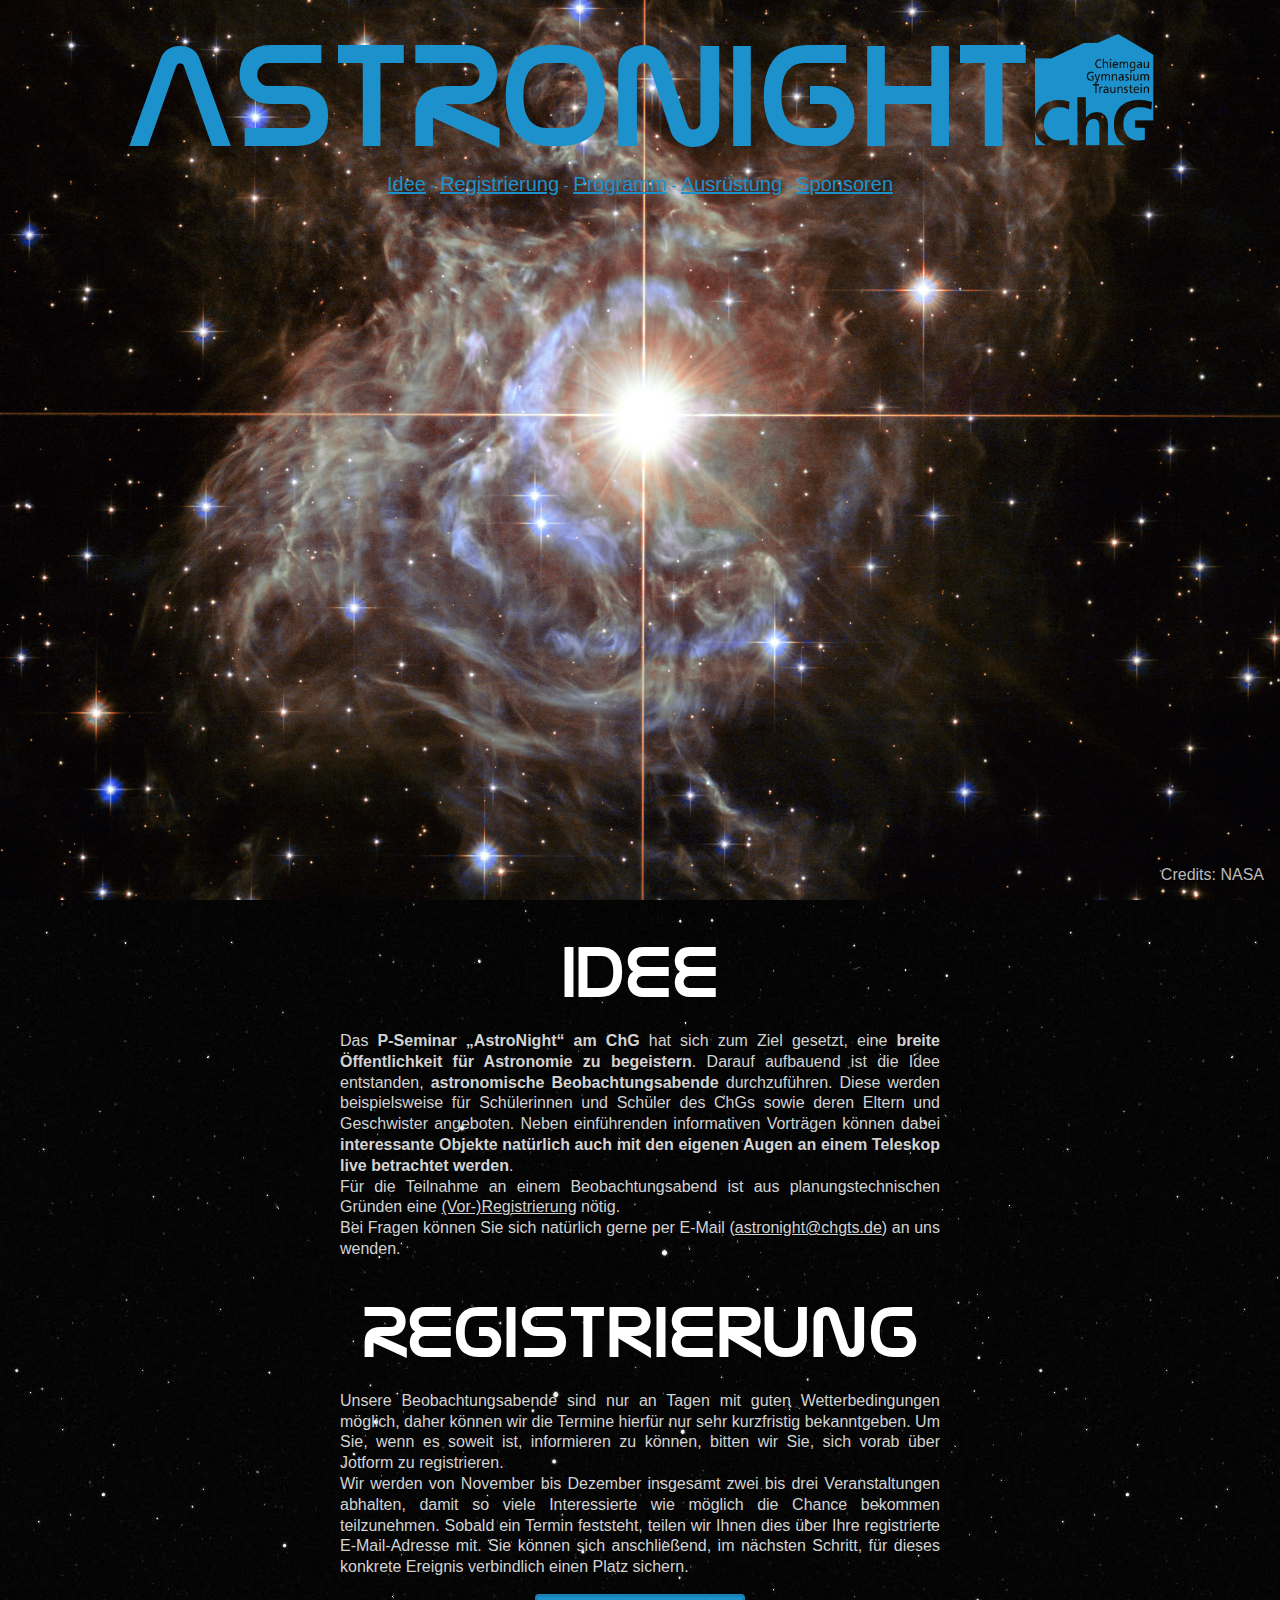
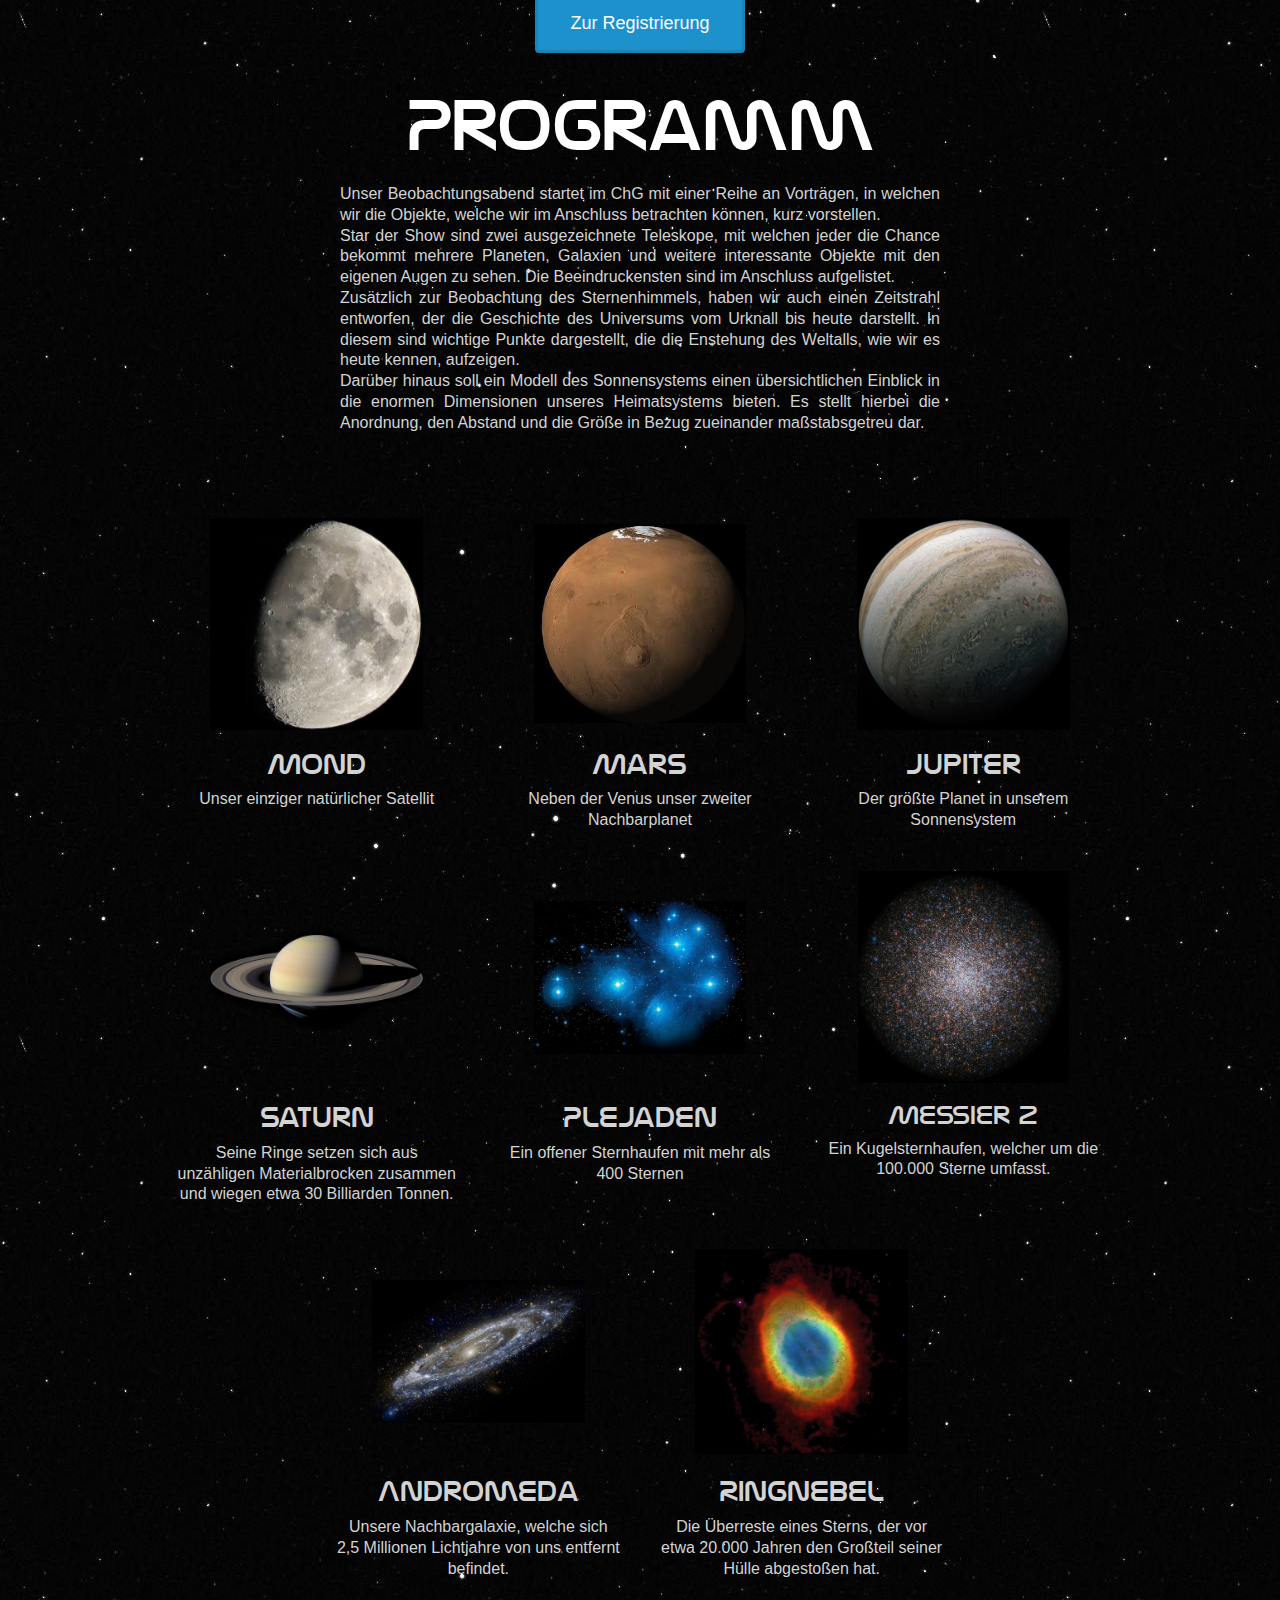
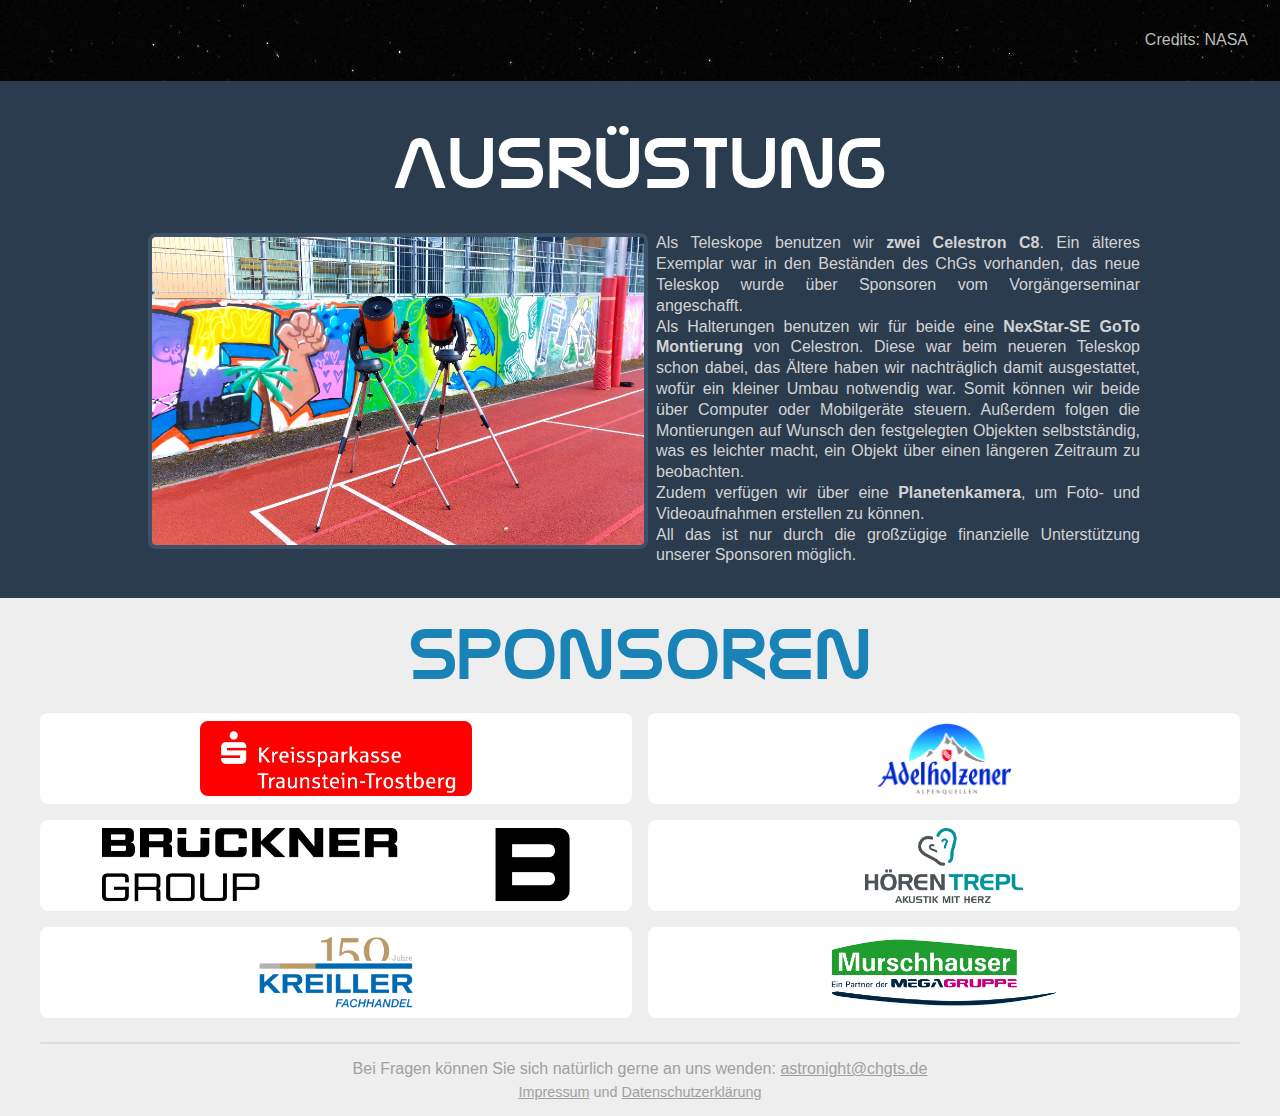
<file: index.html>
<!DOCTYPE html>
<html lang="en">
    <head>
        <meta charset="UTF-8" />
        <meta http-equiv="X-UA-Compatible" content="IE=edge" />
        <meta name="viewport" content="width=device-width, initial-scale=1.0" />
        <link rel="stylesheet" type="text/css" href="css/styles.css" />
        <title>Astronight</title>
    </head>

    <body>
        <nav class="navbar">
            <div class="navbar-background">
                <div class="navbar-container">
                    <a href="#" style="text-decoration: none">
                        <div class="navbar-title">ASTRONIGHT</div>
                        <img
                            src="images/ChGLogo.png"
                            class="navbar-title-image"
                        />
                    </a>
                    <div class="navbar-toggle" id="mobile-menu">
                        <span class="bar"></span>
                        <span class="bar"></span>
                        <span class="bar"></span>
                    </div>
                    <ul class="navbar-menu">
                        <li class="navbar-item">
                            <a class="navbar-links" href="#idea"> Idee </a>
                        </li>
                        <span class="navbar-item-separator"></span>
                        <li class="navbar-item">
                            <a class="navbar-links" href="#events">
                                Registrierung
                            </a>
                        </li>
                        <span class="navbar-item-separator"></span>
                        <li class="navbar-item">
                            <a class="navbar-links" href="#agenda"> Programm </a>
                        </li>
                        <span class="navbar-item-separator"></span>
                        <li class="navbar-item">
                            <a class="navbar-links" href="#equipment">
                                Ausrüstung
                            </a>
                        </li>
                        <span class="navbar-item-separator"></span>
                        <li class="navbar-item">
                            <a class="navbar-links" href="#sponsors">
                                Sponsoren
                            </a>
                        </li>
                    </ul>
                </div>
            </div>
        </nav>

        <div
            onclick="hideFullscreenImage()"
            class="fullscreenImageView-background"
        >
            <div class="fullscreenImageView-container">
                <img
                    class="fullscreenImageView"
                    src="images/equipment/teleskope.jpg"
                />
            </div>
        </div>

        <!-- Hero Section -->
        <div class="hero">
            <div class="hero-title-container">
                <div class="hero-title">ASTRONIGHT</div>
                <img src="images/ChGLogo.png" class="hero-title-image" />
                <div class="hero-links-container">
                    <a href="#idea" class="hero-links">Idee</a> -
                    <a href="#events" class="hero-links">Registrierung</a> -
                    <a href="#agenda" class="hero-links">Programm</a> -
                    <a href="#equipment" class="hero-links">Ausrüstung</a> -
                    <a href="#sponsors" class="hero-links">Sponsoren</a>
                </div>
            </div>
            <div class="hero-image-container">
                <img class="hero-image" />
            </div>
            <div class="hero-arrow-container">
                <div class="hero-arrow"></div>
            </div>
            <div class="hero-credits">Credits: NASA</div>
        </div>

        <div class="primarySection">
            <!-- Registration Section -->
            <a id="idea"></a>
            <div class="idea">
                <div
                    id="idea-sectionHeader"
                    class="sectionHeader-container sectionHeader"
                >
                    Idee
                </div>
                <div class="idea-info">
                    <p>
                        Das <b>P-Seminar „AstroNight“ am ChG</b> hat sich zum
                        Ziel gesetzt, eine
                        <b>breite Öffentlichkeit für Astronomie zu begeistern</b
                        >. Darauf aufbauend ist die Idee entstanden,
                        <b>astronomische Beobachtungsabende</b> durchzuführen.
                        Diese werden beispielsweise für Schülerinnen und Schüler
                        des ChGs sowie deren Eltern und Geschwister angeboten.
                        Neben einführenden informativen Vorträgen können dabei<b>
                            interessante Objekte natürlich auch mit den eigenen
                            Augen an einem Teleskop live betrachtet werden</b
                        >.
                    </p>
                    <p>
                        Für die Teilnahme an einem Beobachtungsabend ist aus
                        planungstechnischen Gründen eine
                        <a class="link" href="#events">(Vor-)Registrierung</a>
                        nötig.
                    </p>
                    <p>
                        Bei Fragen können Sie sich natürlich gerne per E-Mail (<a
                            class="link"
                            href="mailto:astronight@chgts.de"
                            >astronight@chgts.de</a
                        >) an uns wenden.
                    </p>
                </div>
            </div>
            <a id="events"></a>
            <div class="registration">
                <div
                    id="registration-sectionHeader"
                    class="sectionHeader-container sectionHeader"
                >
                    Registrierung
                </div>
                <div class="registration-info">
                    <p>
                        Unsere Beobachtungsabende sind nur an Tagen mit guten
                        Wetterbedingungen möglich, daher können wir die Termine
                        hierfür nur sehr kurzfristig bekanntgeben. Um Sie, wenn
                        es soweit ist, informieren zu können, bitten wir Sie,
                        sich vorab über Jotform zu registrieren.
                    </p>
                    <p>
                        Wir werden von November bis Dezember insgesamt zwei bis
                        drei Veranstaltungen abhalten, damit so viele
                        Interessierte wie möglich die Chance bekommen
                        teilzunehmen. Sobald ein Termin feststeht, teilen wir
                        Ihnen dies über Ihre registrierte E-Mail-Adresse mit. Sie
                        können sich anschließend, im nächsten Schritt, für dieses
                        konkrete Ereignis verbindlich einen Platz sichern.
                    </p>
                </div>

                <div class="registration-button-container">
                    <button
                        onclick="jumpToRegistrationForm()"
                        class="registration-button"
                    >
                        Zur Registrierung
                    </button>
                </div>
            </div>

            <!-- agenda Section -->
            <a id="agenda"></a>
            <div class="agenda">
                <div
                    id="agenda-sectionHeader"
                    class="sectionHeader-container sectionHeader"
                >
                    Programm
                </div>
                <div class="agenda-info">
                    <p>
                        Unser Beobachtungsabend startet im ChG mit einer Reihe an
                        Vorträgen, in welchen wir die Objekte, welche wir im
                        Anschluss betrachten können, kurz vorstellen.
                    </p>
                    <p>
                        Star der Show sind zwei ausgezeichnete Teleskope, mit
                        welchen jeder die Chance bekommt mehrere Planeten,
                        Galaxien und weitere interessante Objekte mit den eigenen
                        Augen zu sehen. Die Beeindruckensten sind im Anschluss
                        aufgelistet.
                    </p>
                    <p>
                        Zusätzlich zur Beobachtung des Sternenhimmels, haben wir
                        auch einen Zeitstrahl entworfen, der die Geschichte des
                        Universums vom Urknall bis heute darstellt. In diesem
                        sind wichtige Punkte dargestellt, die die Enstehung des
                        Weltalls, wie wir es heute kennen, aufzeigen.
                    </p>
                    <p>
                        Darüber hinaus soll ein Modell des Sonnensystems einen
                        übersichtlichen Einblick in die enormen Dimensionen
                        unseres Heimatsystems bieten. Es stellt hierbei die
                        Anordnung, den Abstand und die Größe in Bezug zueinander
                        maßstabsgetreu dar.
                    </p>
                </div>

                <div class="agenda-object-pool">
                    <div class="agenda-object">
                        <img
                            src="images/agendaObjects/mond.jpeg"
                            class="agenda-object-image"
                        />
                        <div class="agenda-object-title">Mond</div>
                        <div class="agenda-object-information">
                            Unser einziger natürlicher Satellit
                        </div>
                    </div>
                    <div class="agenda-object">
                        <img
                            src="images/agendaObjects/mars.jpg"
                            class="agenda-object-image"
                        />
                        <div class="agenda-object-title">Mars</div>
                        <div class="agenda-object-information">
                            Neben der Venus unser zweiter Nachbarplanet
                        </div>
                    </div>
                    <div class="agenda-object">
                        <img
                            src="images/agendaObjects/jupiter.jpg"
                            class="agenda-object-image"
                        />
                        <div class="agenda-object-title">Jupiter</div>
                        <div class="agenda-object-information">
                            Der größte Planet in unserem Sonnensystem
                        </div>
                    </div>
                    <div class="agenda-object">
                        <img
                            src="images/agendaObjects/saturn.png"
                            class="agenda-object-image"
                        />
                        <div class="agenda-object-title">Saturn</div>
                        <div class="agenda-object-information">
                            Seine Ringe setzen sich aus unzähligen
                            Materialbrocken zusammen und wiegen etwa 30
                            Billiarden Tonnen.
                        </div>
                    </div>
                    <div class="agenda-object">
                        <img
                            src="images/agendaObjects/plejaden.jpeg"
                            class="agenda-object-image"
                        />
                        <div class="agenda-object-title">Plejaden</div>
                        <div class="agenda-object-information">
                            Ein offener Sternhaufen mit mehr als 400 Sternen
                        </div>
                    </div>
                    <div class="agenda-object">
                        <img
                            src="images/agendaObjects/M2.jpg"
                            class="agenda-object-image"
                        />
                        <div
                            class="agenda-object-title"
                            style="font-size: 1.8rem"
                        >
                            Messier 2
                        </div>
                        <div class="agenda-object-information">
                            Ein Kugelsternhaufen, welcher um die 100.000 Sterne
                            umfasst.
                        </div>
                    </div>
                    <div class="agenda-object">
                        <img
                            src="images/agendaObjects/andromeda.jpg"
                            class="agenda-object-image"
                        />
                        <div class="agenda-object-title">Andromeda</div>
                        <div class="agenda-object-information">
                            Unsere Nachbargalaxie, welche sich 2,5 Millionen
                            Lichtjahre von uns entfernt befindet.
                        </div>
                    </div>
                    <div class="agenda-object">
                        <img
                            src="images/agendaObjects/M57.jpg"
                            class="agenda-object-image"
                        />
                        <div class="agenda-object-title">Ringnebel</div>
                        <div class="agenda-object-information">
                            Die Überreste eines Sterns, der vor etwa 20.000
                            Jahren den Großteil seiner Hülle abgestoßen hat.
                        </div>
                    </div>
                </div>
                <div class="agenda-credits">Credits: NASA</div>
            </div>
        </div>

        <!-- Ausrüstung -->
        <a id="equipment"></a>
        <div class="equipment">
            <div
                id="equipment-sectionHeader"
                class="sectionHeader-container sectionHeader"
            >
                Ausrüstung
            </div>
            <div class="equipment-content-container clearfix">
                <a id="Ausruestung"></a>
                <img
                    src="images/equipment/teleskope.jpg"
                    class="equipment-section-content-image"
                    onclick="showFullscreenImage('images/equipment/teleskope.jpg')"
                />
                <p>
                    Als Teleskope benutzen wir <b>zwei Celestron C8</b>. Ein
                    älteres Exemplar war in den Beständen des ChGs vorhanden, das
                    neue Teleskop wurde über Sponsoren vom Vorgängerseminar
                    angeschafft.
                </p>

                <p>
                    Als Halterungen benutzen wir für beide eine
                    <b>NexStar-SE GoTo Montierung</b>
                    von Celestron. Diese war beim neueren Teleskop schon dabei,
                    das Ältere haben wir nachträglich damit ausgestattet, wofür
                    ein kleiner Umbau notwendig war. Somit können wir beide über
                    Computer oder Mobilgeräte steuern. Außerdem folgen die
                    Montierungen auf Wunsch den festgelegten Objekten
                    selbstständig, was es leichter macht, ein Objekt über einen
                    längeren Zeitraum zu beobachten.
                </p>
                <p>
                    Zudem verfügen wir über eine <b>Planetenkamera</b>, um Foto-
                    und Videoaufnahmen erstellen zu können.
                </p>
                <p>
                    All das ist nur durch die großzügige finanzielle
                    Unterstützung unserer Sponsoren möglich.
                </p>
            </div>
        </div>

        <!-- Closing Section -->
        <div class="closingSection">
            <a id="sponsors"></a>
            <div
                id="sponsors-sectionHeader"
                class="sectionHeader-container sectionHeader"
            >
                Sponsoren
            </div>
            <div class="sponsor-logo-pool">
                <a href="https://www.spk-ts.de/de/home.html">
                    <div class="sponsor-logo-container">
                        <img
                            class="sponsor-logo-image"
                            style="border-radius: 8px"
                            src="images/sponors/Kreissparkasse.png"
                        />
                    </div>
                </a>
                <a href="https://www.adelholzener.de">
                    <div class="sponsor-logo-container">
                        <img
                            class="sponsor-logo-image"
                            src="images/sponors/Adelholzner.jpg"
                        />
                    </div>
                </a>
                <a href="https://www.brueckner.com/de">
                    <div class="sponsor-logo-container">
                        <img
                            class="sponsor-logo-image"
                            src="images/sponors/BruecknerGroup_logo.png"
                        />
                    </div>
                </a>
                <a href="https://www.hoeren-trepl.de">
                    <div class="sponsor-logo-container">
                        <img
                            class="sponsor-logo-image"
                            src="images/sponors/Hoeren_logo.png"
                        />
                    </div>
                </a>
                <a href="https://www.kreiller.de">
                    <div class="sponsor-logo-container">
                        <img
                            class="sponsor-logo-image"
                            src="images/sponors/Kreiller_logo.png"
                        />
                    </div>
                </a>
                <a href="https://www.murschhauser.de">
                    <div class="sponsor-logo-container">
                        <img
                            class="sponsor-logo-image"
                            src="images/sponors/Murschhauser.png"
                        />
                    </div>
                </a>
            </div>

            <div class="footnote-separator"></div>

            <div class="footnote-container">
                Bei Fragen können Sie sich natürlich gerne an uns wenden:
                <a class="footnote-link" href="mailto:astronight@chgts.de"
                    >astronight@chgts.de</a
                >
                <div class="legalInformation">
                    <a
                        class="footnote-link legalInformation"
                        href="https://chgtraunstein.de/de/impressum/"
                    >
                        Impressum</a
                    >
                    und
                    <a
                        class="footnote-link legalInformation"
                        href="https://chgtraunstein.de/de/datenschutz/"
                    >
                        Datenschutzerklärung</a
                    >
                </div>
            </div>
        </div>

        <script src="app.js"></script>
    </body>
</html>
</file>
<file: css/styles.css>
/* General */
@font-face {
    font-family: "nasaliza";
    src: url(../fonts/nasaliza.ttf);
}

* {
    margin: 0;
    padding: 0;

    font-family: Sans-Serif;
    color: lightgray;
    font-size: 1rem;
}

body {
    background-color: black;
}

:target {
    display: block;
    position: relative;
    top: -80px;
}

.clearfix::after {
    content: "";
    clear: both;
    display: table;
}

.link {
    color: lightgray;
}
.link:hover {
    color: white;
}

/*Nav Bar*/
.navbar {
    display: flex;
    width: 100vw;
    height: 80px;
    position: fixed;
    top: 0px;
    z-index: 1;

    justify-content: center;
    align-items: center;

    font-size: 1.2rem;

    opacity: 0;
    transition: opacity 0.25s ease-in-out;
}
.navbar-container {
    display: flex;
    align-items: center;
    justify-content: space-between;

    height: 100%;
    width: 100%;
    max-width: 1300px;

    margin: 0 auto;
}
.navbar-background {
    display: flex;
    width: 100%;
    height: 100%;
    background: #131313;
}

.navbar-title {
    display: inline;
    font-size: 80px;
    font-family: "nasaliza";
    color: rgb(29, 145, 204);
}
.navbar-title-image {
    display: inline;
    height: 55px;
}
@media screen and (max-width: 700px) {
    .navbar-title {
        font-size: 11vw;
    }
    .navbar-title-image {
        height: 7.56vw;
    }
}

.navbar-menu {
    align-items: center;
    list-style: none;
    grid-template-columns: auto;
    width: calc(100vw - 64px);
    padding: 32px;

    position: absolute;
    display: grid;
    left: 0;
    top: 80px;
    z-index: -1;
    background: rgb(23, 33, 42);
    transform: translateY(-100%);

    transition: all 0.4s ease;
}
.navbar-menu.active {
    transform: translateY(0%);
}

.navbar-item-separator {
    text-align: center;
    position: relative;
    left: 50%;
    /* left: 0; */
    transform: translateX(-50%);
    margin: 8px 0px;
    max-width: 300px;
    height: 1px;
    background-color: #ffffff55;
}
.navbar-item {
    display: flex;
    width: 100%;
    height: 100%;
}

.navbar-links {
    display: flex;
    align-items: center;
    padding: 0 16px;
    margin: auto;
    height: 100%;

    color: #fff;
    text-decoration: none;
    font-size: 25px;
    transition: all 0.3s ease;
}
.navbar-links:hover {
    color: #8c8c8c;
    transition: all 0.3s ease;
}

.navbar-toggle .bar {
    width: 25px;
    height: 3px;
    margin: 5px auto;
    transition: all 0.5s ease-in-out;
    background: #fff;
    display: block;
    cursor: pointer;
}

#mobile-menu.is-active .bar:nth-child(2) {
    opacity: 0;
}

#mobile-menu.is-active .bar:nth-child(1) {
    transform: translateY(8px) rotate(45deg);
}

#mobile-menu.is-active .bar:nth-child(3) {
    transform: translateY(-8px) rotate(-45deg);
}

@media screen and (max-width: 1350px) {
    #mobile-menu {
        margin-right: 32px;
    }
    .navbar-title {
        margin-left: 32px;
    }
}
@media screen and (max-width: 700px) {
    .navbar-title {
        margin-left: 12px;
    }
    .hero-titleItem-image {
        height: 8.5vw;
    }
}
@media screen and (max-width: 500px) {
    #mobile-menu {
        margin-right: 16px;
    }
}

.fullscreenImageView-background {
    display: flex;
    opacity: 0;
    position: fixed;
    top: 0;
    left: 0;
    z-index: 2;
    width: 100vw;
    height: 100vh;
    background-color: #000000aa;
    pointer-events: none;

    transition: opacity 0.25s ease;
}
.fullscreenImageView-background.active {
    opacity: 1;
    pointer-events: all;
}
.fullscreenImageView-container {
    width: calc(100vw - 64px);
    height: calc(100vh - 64px);
    padding: 32px;
}
.fullscreenImageView {
    max-width: 100%;
    max-height: 100%;
    object-fit: contain;
    position: relative;
    left: 50%;
    top: 50%;
    transform: translate(-50%, -50%);

    border-radius: 8px;
    border: 5px solid #3b5269;
}

/* Hero */
.hero {
    display: block;
    height: 100vh;
    align-items: center;
}
.hero-title-container {
    width: 100vw;
    text-align: center;
    position: absolute;
    top: 16px;
}
.hero-title {
    display: inline;
    font-size: 13vw;
    font-family: "nasaliza";
    color: rgb(29, 145, 204);
}
.hero-title-image {
    height: 10vw;
}
.hero-links-container {
    transform: translate(0, -8px);
    color: rgb(29, 145, 204);
}
.hero-links {
    color: rgb(29, 145, 204);
    font-size: 1.25rem;
}
@media only screen and (min-width: 1100px) {
    .hero-title-container {
        margin-top: 0px;
    }
    .hero-title {
        font-size: 10rem;
    }
    .hero-title-image {
        height: 7rem;
    }
}
@media only screen and (max-width: 650px) {
    .hero-links-container {
        display: none;
    }
}

.hero-arrow-container {
    position: absolute;
    bottom: 16px;
    left: 50%;

    cursor: pointer;
}

.hero-arrow {
    opacity: 0;

    transform: translate(-50%, -250%);
    width: 45px;
    aspect-ratio: 194/88;

    background-image: url("../images/arrow.svg");
}

.hero-arrow.animateIn {
    opacity: 1;
    transform: translate(-50%, -100%);
    transition: all 3s cubic-bezier(0.05, 1, 0.55, 1.75);
}
.hero-arrow.animateOut {
    opacity: 0;
    transform: translate(-50%, 50%);
    transition: all 3s cubic-bezier(0.45, -0.75, 0.95, 0);
}

.hero-image-container {
    position: absolute;
    top: 0px;
    z-index: -1;
    width: 100vw;
    height: 100vh;
    text-align: center;
}
.hero-image {
    display: flex;
    position: absolute;
    width: inherit;
    height: inherit;
    object-fit: cover;

    opacity: 0;
    transition: opacity 2s;
}
.hero-image.contain {
    object-fit: contain;
}
.hero-credits {
    position: absolute;
    bottom: 16px;
    right: 16px;
    color: #bbb;
}

/* Sections */
.sectionHeader-container {
    height: auto;
    padding-bottom: 16px;
}
.sectionHeader {
    color: white;
    font-size: 5rem;
    font-family: "nasaliza";
    text-align: center;
}
#sponsors-sectionHeader {
    color: rgb(25, 131, 184);
    padding-bottom: 8px;
}
@media only screen and (max-width: 500px) {
    .sectionHeader {
        font-size: 14vw;
    }
}
@media only screen and (max-width: 700px) {
    #registration-sectionHeader {
        font-size: 12vw;
    }
    #equipment-sectionHeader {
        font-size: 12vw;
    }
}

.primarySection {
    background-image: url("../images/starBackground.png");
    background-repeat: repeat;
    background-attachment: scroll;
}
/* Idea */
.idea {
    padding: 32px 32px 16px;
}
.idea-info {
    margin: 0 auto;
    max-width: 600px;

    text-align: justify;
    line-height: 1.3;
}

@media only screen and (max-width: 500px) {
    .idea {
        padding: 32px 16px;
    }
    .idea-info {
        text-align: left;
    }
}

/* Events */
.registration {
    padding: 16px 32px 16px;
}
.registration-info {
    margin: 0 auto;
    max-width: 600px;

    text-align: justify;
    line-height: 1.3;
}

.registration-button-container {
    margin-top: 16px;
    text-align: center;
}
.registration-button {
    padding: 16px 32px;
    border-radius: 4px;
    border: solid;

    background-color: rgb(29, 145, 204);
    border-color: rgb(25, 130, 182);
    color: white;

    text-align: center;
    font-size: 18px;
    cursor: pointer;
}
.registration-button:hover {
    background-color: rgb(46, 157, 213);
    border-color: rgb(29, 145, 204);
}
.registration-button:active {
    background-color: rgb(29, 145, 204);
    border-color: rgb(25, 130, 182);
}

@media only screen and (max-width: 500px) {
    .registration {
        padding: 32px 16px;
    }
    .registration-info {
        text-align: left;
    }
}

/* Agenda */
.agenda {
    padding: 16px 32px 0px;
    align-content: center;
}
.agenda-info {
    margin: 0 auto;
    max-width: 600px;

    text-align: justify;
    line-height: 1.3;
}
.agenda-object-pool {
    padding: 64px 0 32px;

    display: flex;
    flex-wrap: wrap;

    width: 100%;
    max-width: 1000px;
    margin: 0 auto;
    justify-content: center;
}
.agenda-object {
    flex: 0 0 calc(33.33% - 10px);
    width: 100%;
    padding: 20px;
    box-sizing: border-box;
    vertical-align: middle;
    text-align: center;
    line-height: 1.3;
}
.agenda-object-title {
    padding-top: 8px;
    font-size: 2rem;
    font-family: "nasaliza";
}
.agenda-object-information {
    padding-top: 4px;
    text-decoration: none;
    margin: 0 auto;
}
.agenda-object-image {
    width: 75%;
    aspect-ratio: 1/1;
    object-fit: contain;
}
.agenda-credits {
    padding-bottom: 32px;
    text-align: right;
    color: #bbb;
}

@media only screen and (max-width: 1000px) {
    .agenda-object {
        flex: 0 0 calc(50% - 10px);
    }
    .agenda-object-image {
        max-width: 200px;
    }
}
@media only screen and (max-width: 600px) {
    .agenda-object-pool {
        padding-top: 32px;
    }
    .agenda-object {
        flex: 0 0 100%;
    }
    .agenda-object-image {
        max-width: 250px;
    }
    .agenda-credits {
        padding-bottom: 16px;
    }
}
@media only screen and (max-width: 500px) {
    .agenda {
        padding: 32px 16px 0px;
    }
    .agenda-info {
        text-align: left;
    }
}

/* Equipment */
.equipment {
    padding: 32px 0;
    background-color: rgb(43, 60, 78);
    text-align: justify;
    line-height: 1.3;
}

.equipment-content-container {
    width: calc(90vw + 17px);
    max-width: 1000px;
    margin: 0 auto;
    text-align: justify;
}

.equipment-section-content-image {
    text-align: center;
    width: calc(50% - 8px);
    border-radius: 8px;
    border-width: 4px;
    border-style: solid;
    border-color: #3b5269;
    float: left;
    margin: 0px 8px;
}

@media only screen and (max-width: 800px) {
    .equipment-content-container {
        padding: 0px 32px;
        width: auto;
        max-width: none;
        text-align: left;
    }
    .equipment-section-content-image {
        width: calc(60% - 8px);
        padding: 0;
    }
}
@media only screen and (max-width: 500px) {
    .equipment-content-container {
        padding: 0px 16px;
    }
    .equipment-section-content-image {
        margin: 0;
        margin-bottom: 4px;
        width: calc(100% - 8px);
    }
}

/* Closing Section  */
.closingSection {
    background: #eeeeee;
    padding: 16px 32px 0 32px;
}

/* Sponsors */
.sponsor-logo-pool {
    display: grid;
    grid-template-columns: minmax(0, 1fr) minmax(0, 1fr);
}
.sponsor-logo-container {
    margin: 8px;
    padding: 8px;
    background-color: white;
    border-radius: 8px;
    text-align: center;
}
.sponsor-logo-image {
    vertical-align: middle;
    height: 75px;
}

@media screen and (max-width: 1080px) {
    .sponsor-logo-image {
        vertical-align: middle;
        height: 50px;
    }
}
@media screen and (max-width: 800px) {
    .sponsor-logo-image {
        vertical-align: middle;
        height: 40px;
    }
}
@media screen and (max-width: 800px) {
    .sponsor-logo-image {
        vertical-align: middle;
        height: 40px;
    }
}
@media screen and (max-width: 700px) {
    .sponsor-logo-image {
        vertical-align: middle;
        height: 50px;
        max-width: 100%;
        object-fit: contain;
    }
    .sponsor-logo-pool {
        display: grid;
        grid-template-columns: minmax(0, 1fr);
    }
}

/* legalInformation */
.footnote-separator {
    height: 2px;
    border-radius: 1px;
    background-color: #ddd;
    margin: 16px 8px;
}
.footnote-container {
    color: #a0a0a0;
    text-align: center;
    padding-bottom: 16px;
}
.footnote-link {
    color: #a0a0a0;
}
.footnote-link:hover {
    color: #c0c0c0;
}

.legalInformation {
    padding-top: 6px;
    color: #a0a0a0;
    font-size: 0.9rem;
}
</file>
